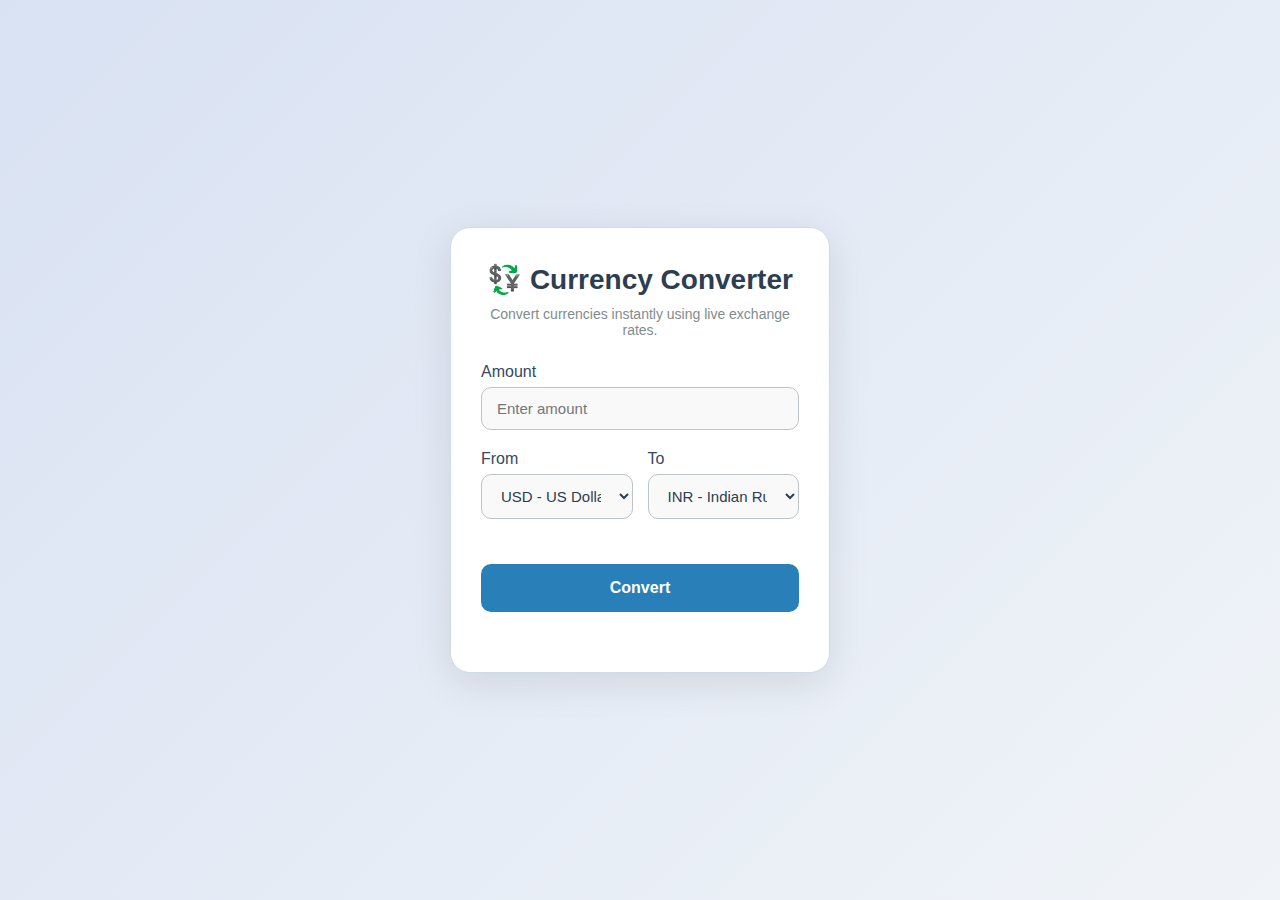
<file: index.html>
<!DOCTYPE html>
<html lang="en">
<head>
  <meta charset="UTF-8">
  <meta name="viewport" content="width=device-width, initial-scale=1.0">
  <title>Currency Converter</title>
  <link rel="stylesheet" href="style.css">
</head>
<body>
  <div class="container">
    <div class="converter-card">
      <h1>💱 Currency Converter</h1>
      <p class="description">Convert currencies instantly using live exchange rates.</p>

      <div class="form-group">
        <label for="amount">Amount</label>
        <input type="number" id="amount" placeholder="Enter amount" min="0">
      </div>

      <div class="currency-selection">
        <div class="form-group">
          <label for="fromCurrency">From</label>
          <select id="fromCurrency">
            <option value="USD">USD - US Dollar</option>
            <option value="EUR">EUR - Euro</option>
            <option value="INR">INR - Indian Rupee</option>
            <option value="GBP">GBP - British Pound</option>
            <option value="JPY">JPY - Japanese Yen</option>
          </select>
        </div>

        <div class="form-group">
          <label for="toCurrency">To</label>
          <select id="toCurrency">
            <option value="INR">INR - Indian Rupee</option>
            <option value="USD">USD - US Dollar</option>
            <option value="EUR">EUR - Euro</option>
            <option value="GBP">GBP - British Pound</option>
            <option value="JPY">JPY - Japanese Yen</option>
          </select>
        </div>
      </div>

      <button id="convertBtn">Convert</button>

      <div id="result" class="result"></div>
    </div>
  </div>

  <script src="script.js"></script>
</body>
</html>
</file>
<file: style.css>
/* Reset */
* {
    margin: 0;
    padding: 0;
    box-sizing: border-box;
}

/* Body background */
body {
    font-family: 'Segoe UI', Tahoma, Geneva, Verdana, sans-serif;
    min-height: 100vh;
    display: flex;
    justify-content: center;
    align-items: center;
    background: linear-gradient(135deg, #d9e2f3, #f0f4f8); /* soft blue-gray gradient */
}

/* Container */
.container {
    width: 100%;
    max-width: 420px;
    padding: 20px;
}

/* Converter Card */
.converter-card {
    background: #ffffff;
    border-radius: 20px;
    padding: 35px 30px;
    box-shadow: 0 10px 40px rgba(0, 0, 0, 0.1);
    text-align: center;
    border: 1px solid #d1dbe6;
}

/* Heading */
h1 {
    font-size: 28px;
    margin-bottom: 10px;
    color: #2c3e50; /* dark navy */
}

/* Description */
.description {
    font-size: 14px;
    color: #7f8c8d; /* muted gray */
    margin-bottom: 25px;
}

/* Form Groups */
.form-group {
    margin-bottom: 20px;
    text-align: left;
}

label {
    display: block;
    margin-bottom: 6px;
    font-weight: 500;
    color: #34495e; /* dark gray-blue */
}

/* Inputs and Select */
input, select {
    width: 100%;
    padding: 12px 15px;
    font-size: 15px;
    border-radius: 10px;
    border: 1px solid #bdc3c7;
    outline: none;
    transition: all 0.3s ease;
    background-color: #f9f9f9;
    color: #2c3e50;
}

input:focus, select:focus {
    border-color: #2980b9; /* deep blue */
    box-shadow: 0 0 8px rgba(41, 128, 185, 0.3);
}

/* Currency Selection Flex */
.currency-selection {
    display: flex;
    gap: 15px;
    margin-bottom: 25px;
}

.currency-selection .form-group {
    flex: 1;
}

/* Button */
button {
    width: 100%;
    padding: 15px;
    font-size: 16px;
    font-weight: bold;
    color: #ffffff;
    background: #2980b9; /* deep blue */
    border: none;
    border-radius: 10px;
    cursor: pointer;
    transition: all 0.3s ease;
}

button:hover {
    background: #3498db; /* lighter blue on hover */
    transform: translateY(-2px);
    box-shadow: 0 6px 15px rgba(41, 128, 185, 0.4);
}

/* Result */
.result {
    margin-top: 25px;
    font-size: 18px;
    font-weight: bold;
    color: #2c3e50;
}

/* Responsive Styling */
@media (max-width: 480px) {
    .converter-card {
        padding: 25px 20px;
    }

    h1 {
        font-size: 24px;
    }

    .description {
        font-size: 13px;
    }

    input, select, button {
        font-size: 14px;
        padding: 10px 12px;
    }

    .currency-selection {
        flex-direction: column;
        gap: 12px;
    }

    .result {
        font-size: 16px;
    }
}
</file>
